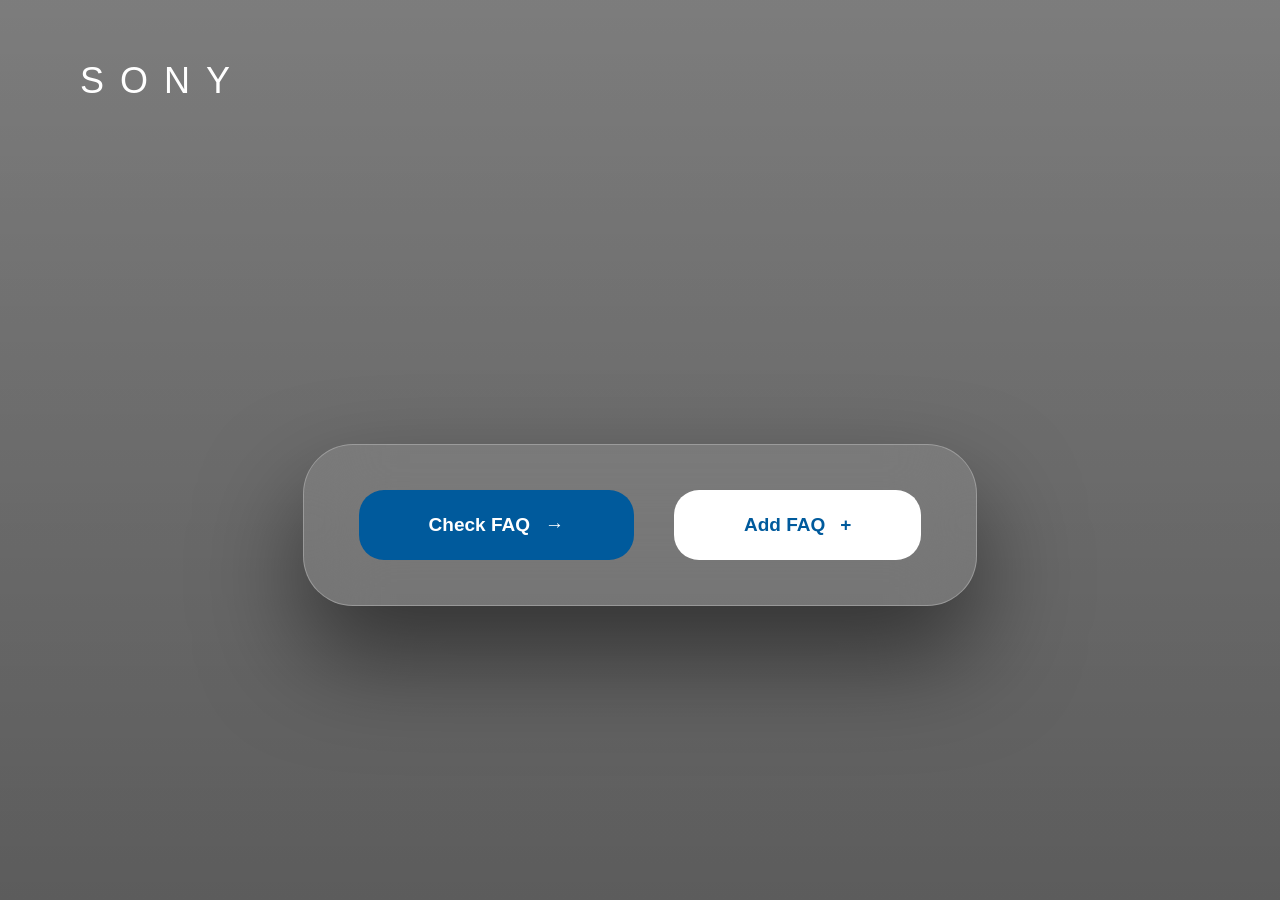
<file: Index.html>
<!DOCTYPE html>
<html lang="en">
<head>
    <meta charset="UTF-8">
    <meta name="viewport" content="width=device-width, initial-scale=1.0">
    <title>Sony | Bravia Experience</title>
    <style>
        /* 1. THE BRAVIA PRODUCT: CENTERED & HD */
        * { margin: 0; padding: 0; box-sizing: border-box; font-family: 'Helvetica Neue', Arial, sans-serif; }
        body, html { 
            height: 100%; width: 100%; overflow: hidden; 
            /* Centered Sony Bravia TV in a premium professional interior */
            background: linear-gradient(rgba(0,0,0,0.3), rgba(0,0,0,0.4)), 
                        url('https://images.unsplash.com/photo-1593305841991-05c297ba4575?q=80&w=1920&auto=format&fit=crop'); 
            background-size: cover; background-position: center;
        }

        /* 2. BRANDING HEADER: No Overlap with Hub */
        .header {
            position: absolute; top: 0; width: 100%;
            padding: 60px 80px; display: flex; justify-content: flex-start;
            z-index: 100;
        }
        .sony-logo { color: white; font-size: 36px; letter-spacing: 16px; text-transform: uppercase; font-weight: 300; }

        /* 3. CENTERED HUB: Spaced from Header */
        .main-container {
            height: 100vh; width: 100vw;
            display: flex; align-items: center; justify-content: center;
            padding-top: 150px; /* Essential buffer to keep branding clear */
        }

        .action-hub { 
            display: flex; gap: 40px; padding: 45px 55px; border-radius: 50px;
            background: rgba(255, 255, 255, 0.1); 
            backdrop-filter: blur(40px); -webkit-backdrop-filter: blur(40px);
            border: 1px solid rgba(255, 255, 255, 0.25); 
            box-shadow: 0 50px 100px rgba(0,0,0,0.5);
        }

        /* 4. BUTTONS */
        .btn { 
            padding: 24px 70px; border-radius: 25px; font-size: 19px; 
            font-weight: 700; text-decoration: none; 
            display: flex; align-items: center; gap: 15px;
            transition: 0.5s cubic-bezier(0.175, 0.885, 0.32, 1.275); 
        }

        .btn-check { background-color: #005a9c; color: white; }
        .btn-add { background-color: white; color: #005a9c; }

        .btn:hover { transform: translateY(-15px); box-shadow: 0 30px 60px rgba(0,0,0,0.4); }
    </style>
</head>
<body>

    <header class="header">
        <div class="sony-logo">SONY</div>
    </header>

    <div class="main-container">
        <div class="action-hub">
            <a href="faq-view.html" class="btn btn-check">
                Check FAQ <span>→</span>
            </a>
            <a href="login.html" class="btn btn-add">
                Add FAQ <span>+</span>
            </a>
        </div>
    </div>

</body>
</html>
</file>
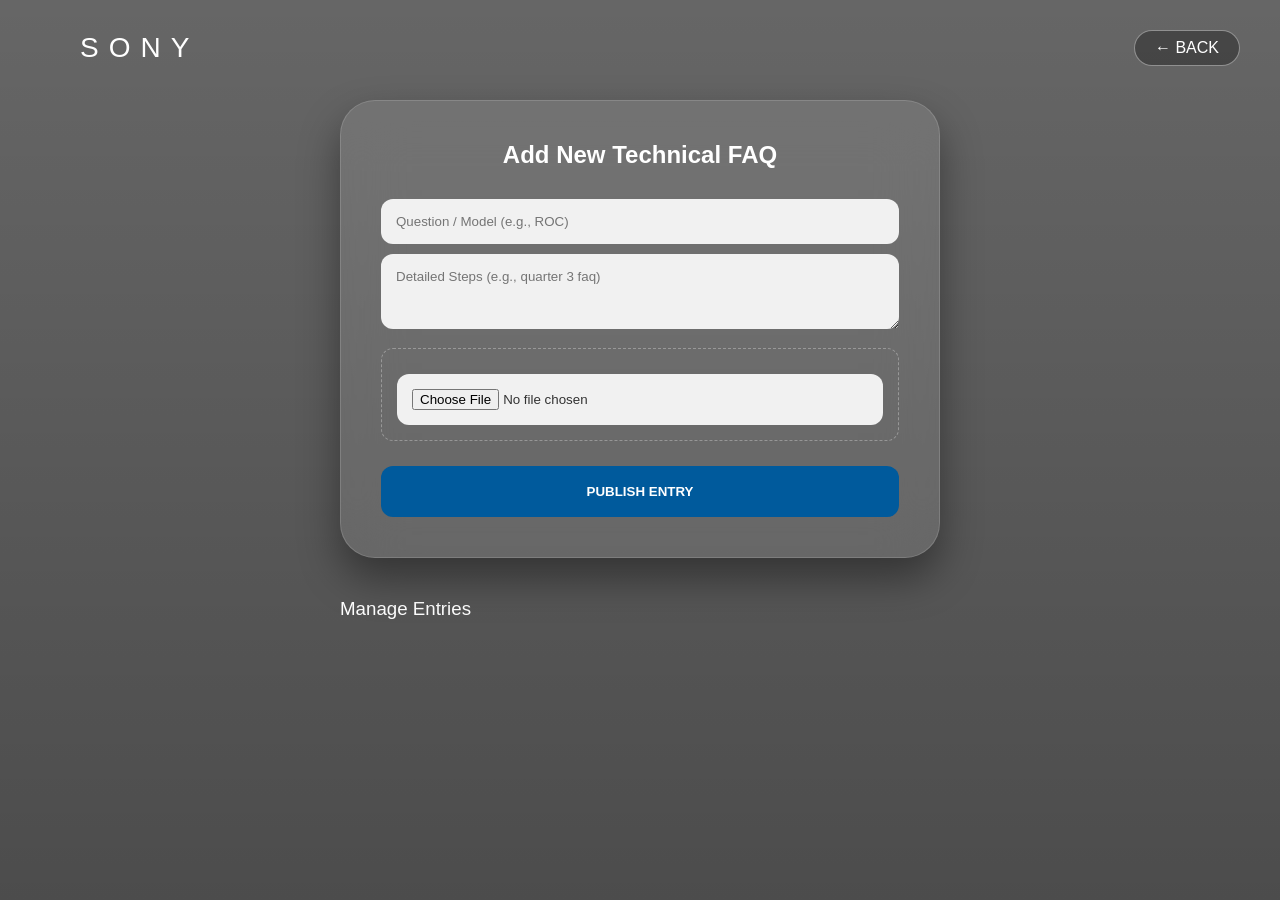
<file: add-faq.html>
<!DOCTYPE html>
<html lang="en">
<head>
    <meta charset="UTF-8">
    <meta name="viewport" content="width=device-width, initial-scale=1.0">
    <title>Sony | Admin - Manage FAQs</title>
    <style>
        /* */
        * { margin: 0; padding: 0; box-sizing: border-box; font-family: 'Helvetica Neue', Arial, sans-serif; }
        body { 
            background: linear-gradient(rgba(0,0,0,0.6), rgba(0,0,0,0.7)), 
                        url('https://images.unsplash.com/photo-1593305841991-05c297ba4575?q=80&w=1920') no-repeat center center fixed;
            background-size: cover; color: white; min-height: 100vh; padding: 100px 20px;
        }
        .header { position: fixed; top: 0; width: 100%; padding: 30px 60px; display: flex; justify-content: space-between; align-items: center; z-index: 1000; }
        .sony-logo { font-size: 28px; letter-spacing: 10px; text-transform: uppercase; }
        .back-btn { color: white; text-decoration: none; border: 1px solid rgba(255,255,255,0.4); padding: 8px 20px; border-radius: 20px; background: rgba(0,0,0,0.3); }

        .glass-card { 
            width: 100%; max-width: 600px; padding: 40px; border-radius: 35px; margin: 0 auto 40px;
            background: rgba(255, 255, 255, 0.1); backdrop-filter: blur(30px);
            border: 1px solid rgba(255, 255, 255, 0.15); box-shadow: 0 20px 40px rgba(0,0,0,0.4);
        }
        input, textarea { width: 100%; padding: 15px; border-radius: 12px; border: none; background: rgba(255,255,255,0.9); margin-top: 10px; outline: none; color: #333; }
        .publish-btn { width: 100%; padding: 18px; border-radius: 12px; border: none; background: #005a9c; color: white; font-weight: bold; margin-top: 25px; cursor: pointer; }

        /* MANAGE SECTION */
        .manage-list { width: 100%; max-width: 600px; margin: 0 auto; }
        .admin-item { 
            background: rgba(0,0,0,0.5); padding: 20px; border-radius: 20px; margin-bottom: 10px;
            display: flex; justify-content: space-between; align-items: center; border: 1px solid rgba(255,255,255,0.1);
        }
        .delete-btn { background: #b22222; color: white; border: none; padding: 8px 15px; border-radius: 8px; cursor: pointer; }
    </style>
</head>
<body>
    <header class="header">
        <div class="sony-logo">SONY</div>
        <a href="Index.html" class="back-btn">← BACK</a>
    </header>

    <div class="glass-card">
        <h2 style="text-align: center; margin-bottom: 20px;">Add New Technical FAQ</h2>
        <input type="text" id="faqTitle" placeholder="Question / Model (e.g., ROC)">
        <textarea id="faqSteps" rows="3" placeholder="Detailed Steps (e.g., quarter 3 faq)"></textarea>
        <div style="margin-top: 15px; border: 1px dashed rgba(255,255,255,0.3); padding: 15px; border-radius: 12px; text-align: center;">
            <input type="file" id="faqFile" accept="application/pdf">
        </div>
        <button class="publish-btn" onclick="handleSave()">PUBLISH ENTRY</button>
    </div>

    <div class="manage-list">
        <h3 style="margin-bottom: 15px; font-weight: 300;">Manage Entries</h3>
        <div id="adminContainer"></div>
    </div>

    <script>
        function handleSave() {
            const title = document.getElementById('faqTitle').value;
            const steps = document.getElementById('faqSteps').value;
            const fileInput = document.getElementById('faqFile');
            const file = fileInput.files[0];

            if (!title || !steps) return alert("Fill required fields!");

            if (file) {
                const reader = new FileReader();
                reader.onload = function(e) {
                    saveEntry(title, steps, e.target.result, file.name);
                };
                reader.readAsDataURL(file); // Stores PDF as data string
            } else {
                saveEntry(title, steps, null, "No file");
            }
        }

        function saveEntry(title, steps, fileData, fileName) {
            let faqs = JSON.parse(localStorage.getItem('sony_faqs')) || [];
            faqs.push({ title, steps, fileData, fileName, id: Date.now() });
            localStorage.setItem('sony_faqs', JSON.stringify(faqs));
            location.reload(); 
        }

        function loadManageList() {
            const faqs = JSON.parse(localStorage.getItem('sony_faqs')) || [];
            const container = document.getElementById('adminContainer');
            faqs.forEach(f => {
                container.innerHTML += `
                    <div class="admin-item">
                        <div>
                            <strong>${f.title}</strong><br>
                            <small style="opacity:0.6">${f.fileName}</small>
                        </div>
                        <button class="delete-btn" onclick="deleteEntry(${f.id})">DELETE</button>
                    </div>`;
            });
        }

        function deleteEntry(id) {
            if(confirm("Are you sure?")) {
                let faqs = JSON.parse(localStorage.getItem('sony_faqs')) || [];
                faqs = faqs.filter(f => f.id !== id);
                localStorage.setItem('sony_faqs', JSON.stringify(faqs));
                location.reload();
            }
        }
        loadManageList();
    </script>
</body>
</html>
</file>
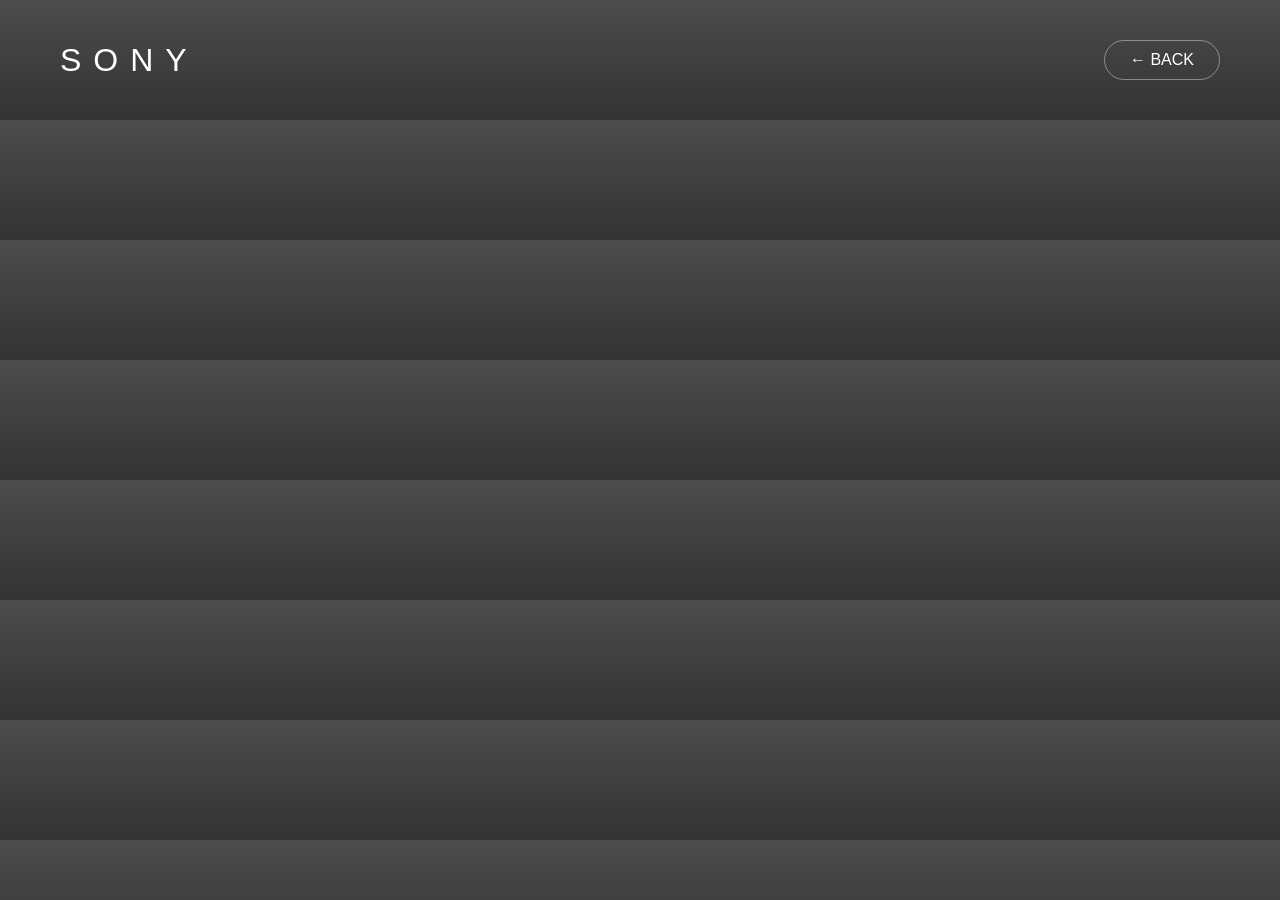
<file: faq-view.html>
<!DOCTYPE html>
<html lang="en">
<head>
    <meta charset="UTF-8">
    <meta name="viewport" content="width=device-width, initial-scale=1.0">
    <title>Sony | Knowledge Base</title>
    <style>
        /* */
        * { margin: 0; padding: 0; box-sizing: border-box; font-family: Arial, sans-serif; }
        body { 
            background: linear-gradient(rgba(0,0,0,0.7), rgba(0,0,0,0.8)), 
                        url('https://images.unsplash.com/photo-1593305841991-05c297ba4575?q=80&w=1920') no-repeat center center fixed;
            background-size: cover; color: white; padding-top: 120px; 
        }
        .header { position: fixed; top: 0; width: 100%; padding: 40px 60px; display: flex; justify-content: space-between; align-items: center; }
        .sony-logo { font-size: 32px; letter-spacing: 12px; text-transform: uppercase; }
        .back-btn { color: white; text-decoration: none; border: 1px solid rgba(255,255,255,0.4); padding: 10px 25px; border-radius: 30px; }
        
        .list-container { width: 90%; max-width: 850px; margin: 0 auto; }
        .faq-item { 
            background: rgba(255, 255, 255, 0.1); backdrop-filter: blur(20px); 
            padding: 30px; border-radius: 25px; margin-bottom: 15px;
            display: flex; justify-content: space-between; align-items: center; border: 1px solid rgba(255,255,255,0.1);
        }
        .btn-group { display: flex; gap: 10px; }
        .action-btn { padding: 12px 22px; border-radius: 10px; border: none; cursor: pointer; font-weight: bold; color: white; text-decoration: none; }
        .view-btn { background: #005a9c; }
        .down-btn { background: rgba(255,255,255,0.2); border: 1px solid white; }
    </style>
</head>
<body>
    <header class="header">
        <div class="sony-logo">SONY</div>
        <a href="Index.html" class="back-btn">← BACK</a>
    </header>

    <div class="list-container" id="faqContainer"></div>

    <script>
        function loadFAQs() {
            const faqs = JSON.parse(localStorage.getItem('sony_faqs')) || [];
            const container = document.getElementById('faqContainer');
            
            faqs.forEach(f => {
                container.innerHTML += `
                    <div class="faq-item">
                        <div>
                            <h2 style="text-transform: lowercase;">${f.title}</h2>
                            <p style="font-size:12px; opacity:0.6">${f.fileName}</p>
                        </div>
                        <div class="btn-group">
                            <button class="action-btn view-btn" onclick="alert('STEPS:\\n${f.steps}')">VIEW</button>
                            ${f.fileData ? `<a href="${f.fileData}" download="${f.fileName}" class="btn action-btn down-btn">DOWNLOAD</a>` : ''}
                        </div>
                    </div>`;
            });
        }
        window.onload = loadFAQs;
    </script>
</body>
</html>
</file>
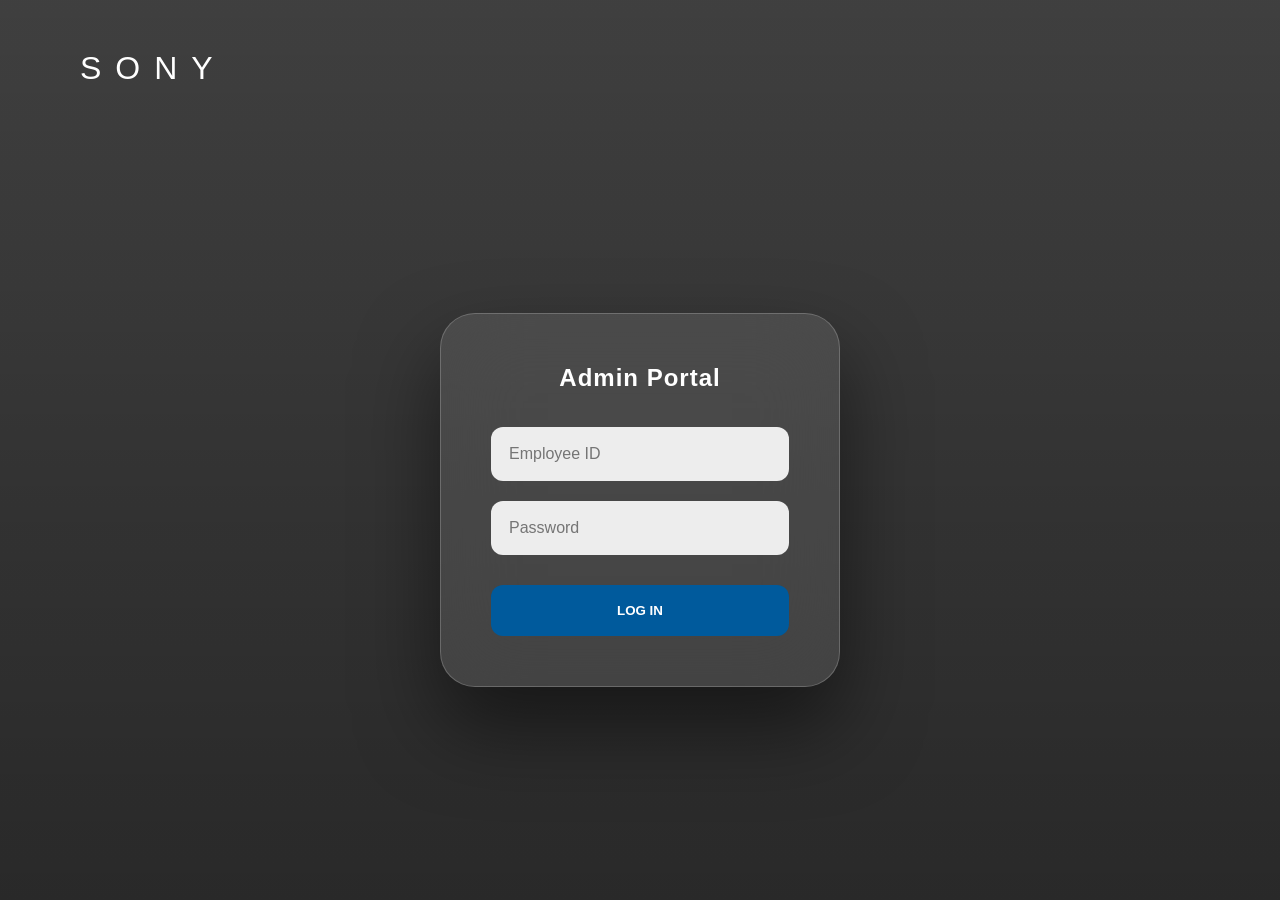
<file: login.html>
<!DOCTYPE html>
<html lang="en">
<head>
    <meta charset="UTF-8">
    <meta name="viewport" content="width=device-width, initial-scale=1.0">
    <title>Sony | Admin Login</title>
    <style>
        /* SONY BRAVIA CENTERED BACKGROUND */
        * { margin: 0; padding: 0; box-sizing: border-box; font-family: 'Helvetica Neue', Arial, sans-serif; }
        body, html { 
            height: 100%; width: 100%; overflow: hidden; 
            background: linear-gradient(rgba(0,0,0,0.5), rgba(0,0,0,0.6)), 
                        url('https://images.unsplash.com/photo-1593305841991-05c297ba4575?q=80&w=1920&auto=format&fit=crop'); 
            background-size: cover; background-position: center;
        }

        .header { position: absolute; top: 0; width: 100%; padding: 50px 80px; z-index: 100; }
        .sony-logo { color: white; font-size: 32px; letter-spacing: 14px; text-transform: uppercase; font-weight: 300; }

        /* LOGIN HUB */
        .main-container {
            height: 100vh; width: 100vw;
            display: flex; align-items: center; justify-content: center;
            padding-top: 100px;
        }
        .login-card { 
            width: 400px; padding: 50px; border-radius: 35px;
            background: rgba(255, 255, 255, 0.1); backdrop-filter: blur(40px);
            border: 1px solid rgba(255, 255, 255, 0.2); 
            box-shadow: 0 40px 80px rgba(0,0,0,0.5);
            text-align: center; color: white;
        }
        input { 
            width: 100%; padding: 18px; margin: 10px 0; border-radius: 12px; border: none;
            background: rgba(255,255,255,0.9); font-size: 16px;
        }
        .login-btn { 
            width: 100%; padding: 18px; margin-top: 20px; border-radius: 12px; border: none;
            background: #005a9c; color: white; font-weight: bold; cursor: pointer; transition: 0.3s;
        }
        .login-btn:hover { transform: scale(1.05); background: #0073c9; }
    </style>
</head>
<body>
    <header class="header">
        <div class="sony-logo">SONY</div>
    </header>
    <div class="main-container">
        <div class="login-card">
            <h2 style="margin-bottom: 25px; letter-spacing: 1px;">Admin Portal</h2>
            <input type="text" placeholder="Employee ID">
            <input type="password" placeholder="Password">
            <button class="login-btn" onclick="location.href='options.html'">LOG IN</button>
        </div>
    </div>
</body>
</html>
</file>
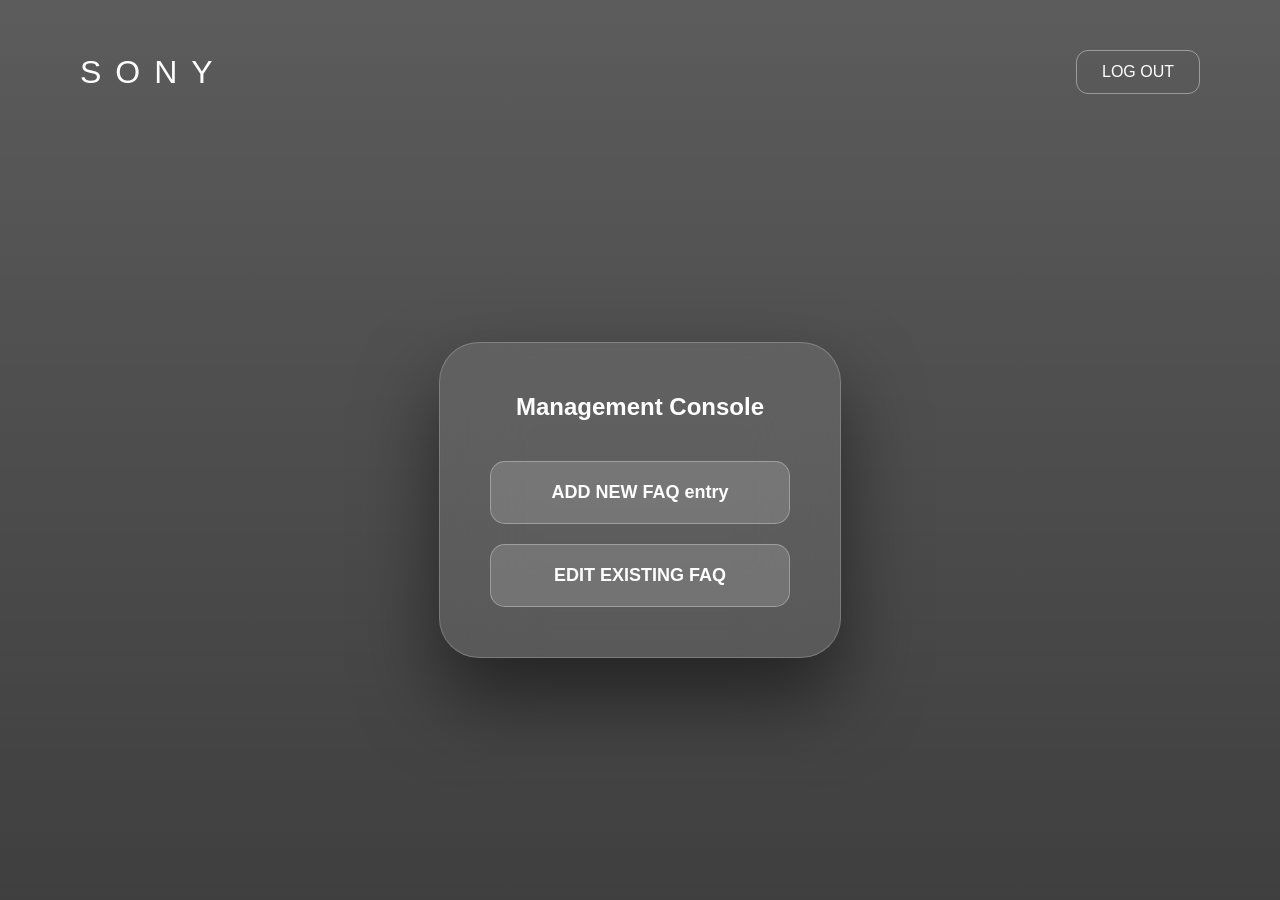
<file: options.html>
<!DOCTYPE html>
<html lang="en">
<head>
    <meta charset="UTF-8">
    <meta name="viewport" content="width=device-width, initial-scale=1.0">
    <title>Sony | Admin Options</title>
    <style>
        /* CENTERED SONY BRAVIA BACKGROUND */
        * { margin: 0; padding: 0; box-sizing: border-box; font-family: 'Helvetica Neue', Arial, sans-serif; }
        body, html { 
            height: 100%; width: 100%; overflow: hidden; 
            background: linear-gradient(rgba(0,0,0,0.4), rgba(0,0,0,0.5)), 
                        url('https://images.unsplash.com/photo-1593305841991-05c297ba4575?q=80&w=1920&auto=format&fit=crop'); 
            background-size: cover; background-position: center;
        }

        /* HEADER BRANDING */
        .header {
            position: absolute; top: 0; width: 100%;
            padding: 50px 80px; display: flex; justify-content: space-between; align-items: center;
            z-index: 100;
        }
        .sony-logo { color: white; font-size: 32px; letter-spacing: 14px; text-transform: uppercase; font-weight: 300; }
        .logout-btn { color: white; text-decoration: none; border: 1px solid rgba(255,255,255,0.4); padding: 12px 25px; border-radius: 12px; transition: 0.3s; }
        .logout-btn:hover { background: #b22222; border-color: transparent; }

        /* DASHBOARD HUB */
        .main-container {
            height: 100vh; width: 100vw;
            display: flex; align-items: center; justify-content: center;
            padding-top: 100px; /* Safe buffer for SONY logo */
        }
        .dashboard-card { 
            display: flex; flex-direction: column; gap: 20px; padding: 50px; border-radius: 40px;
            background: rgba(255, 255, 255, 0.1); backdrop-filter: blur(40px);
            border: 1px solid rgba(255, 255, 255, 0.2); 
            box-shadow: 0 40px 80px rgba(0,0,0,0.5);
            text-align: center; color: white;
        }
        .opt-btn { 
            padding: 20px 60px; border-radius: 15px; font-size: 18px; 
            font-weight: bold; text-decoration: none; color: white; 
            background: rgba(255,255,255,0.15); border: 1px solid rgba(255,255,255,0.3);
            transition: 0.4s;
        }
        .opt-btn:hover { background: #005a9c; transform: translateY(-5px); }
    </style>
</head>
<body>
    <header class="header">
        <div class="sony-logo">SONY</div>
        <a href="Index.html" class="logout-btn">LOG OUT</a>
    </header>
    <div class="main-container">
        <div class="dashboard-card">
            <h2 style="margin-bottom: 20px;">Management Console</h2>
            <a href="add-faq.html" class="opt-btn">ADD NEW FAQ entry</a>
            <a href="faq-view.html" class="opt-btn">EDIT EXISTING FAQ</a>
        </div>
    </div>
</body>
</html>
</file>
